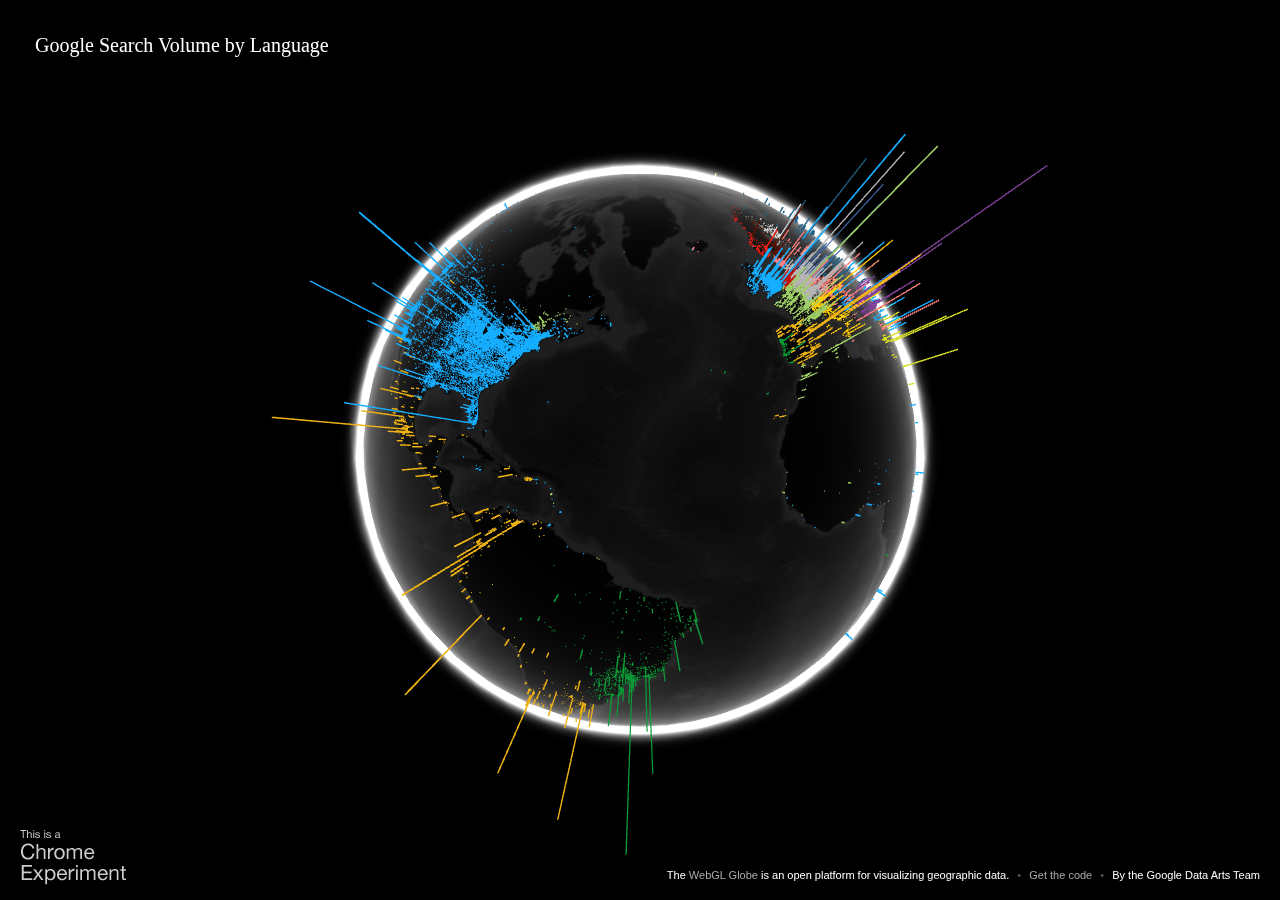
<file: globe-search/index.html>
<!doctype html>
<html lang="en">
<head>
  <title>WebGL Globe</title>
  <meta charset="utf-8">
  <style type="text/css">
    html {
      height: 100%;
    }

    body {
      margin: 0;
      padding: 0;
      background: #000000 url(/globe/loading.gif) center center no-repeat;
      color: #ffffff;
      font-family: sans-serif;
      font-size: 13px;
      line-height: 20px;
      height: 100%;
    }

    #info {

      font-size: 11px;
      position: absolute;
      bottom: 5px;
      background-color: rgba(0, 0, 0, 0.8);
      border-radius: 3px;
      right: 10px;
      padding: 10px;

    }

    a {
      color: #aaa;
      text-decoration: none;
    }

    a:hover {
      text-decoration: underline;
    }

    .bull {
      padding: 0px 5px;
      color: #555;
    }

    #title {
      position: absolute;
      top: 20px;
      width: 320px;
      left: 20px;
      background-color: rgba(0, 0, 0, 0.2);
      font: 20px/20px Georgia;
      padding: 15px;
    }

    .year {

      font: 16px Georgia;
      line-height: 26px;
      height: 30px;
      text-align: center;
      float: left;
      width: 90px;
      color: rgba(255, 255, 255, 0.4);

      cursor: pointer;
      -webkit-transition: all 0.1s ease-out;
    }

    .year:hover, .year.active {
      font-size: 23px;
      color: #fff;
    }

    #ce span {
      display: none;
    }

    #ce {
      width: 107px;
      height: 55px;
      display: block;
      position: absolute;
      bottom: 15px;
      left: 20px;
      background: url(/globe/ce.png);
    }


  </style>
</head>
<body>

<div id="container"></div>

<div id="info">
  The <a href="http://www.chromeexperiments.com/globe">WebGL Globe</a> is an
  open platform for visualizing geographic data. <span
    class="bull">&bull;</span> <a href="https://github.com/dataarts/webgl-globe">Get
  the code</a> <span class="bull">&bull;</span> By the Google Data Arts Team</a>
</div>

<div id="title">
  Google Search Volume by Language
</div>

<a id="ce" href="http://www.chromeexperiments.com/globe">
  <span>This is a Chrome Experiment</span>
</a>


<script type="text/javascript" src="/globe/third-party/Detector.js"></script>
<script type="text/javascript" src="/globe/third-party/three.min.js"></script>
<script type="text/javascript" src="/globe/globe.js"></script>
<script type="text/javascript">

  var globe = DAT.Globe(document.getElementById('container'), {
    colorFn: function(label) {
       return new THREE.Color([
         0xd9d9d9, 0xb6b4b5, 0x9966cc, 0x15adff, 0x3e66a3,
         0x216288, 0xff7e7e, 0xff1f13, 0xc0120b, 0x5a1301, 0xffcc02,
         0xedb113, 0x9fce66, 0x0c9a39,
         0xfe9872, 0x7f3f98, 0xf26522, 0x2bb673, 0xd7df23,
         0xe6b23a, 0x7ed3f7][label]);
    }
  });

  var xhr = new XMLHttpRequest();
  xhr.open('GET', '/globe-search/search.json', true);
  xhr.onreadystatechange = function(e) {
    if (xhr.readyState === 4) {
      if (xhr.status === 200) {
        var data = JSON.parse(xhr.responseText);
        window.data = data;
        globe.addData(data, {format: 'legend'});
        globe.createPoints();
        globe.animate();
        document.body.style.backgroundImage = 'none'; // remove loading
      }
    }
  };
  xhr.send(null);

</script>


</body>

</html>
</file>
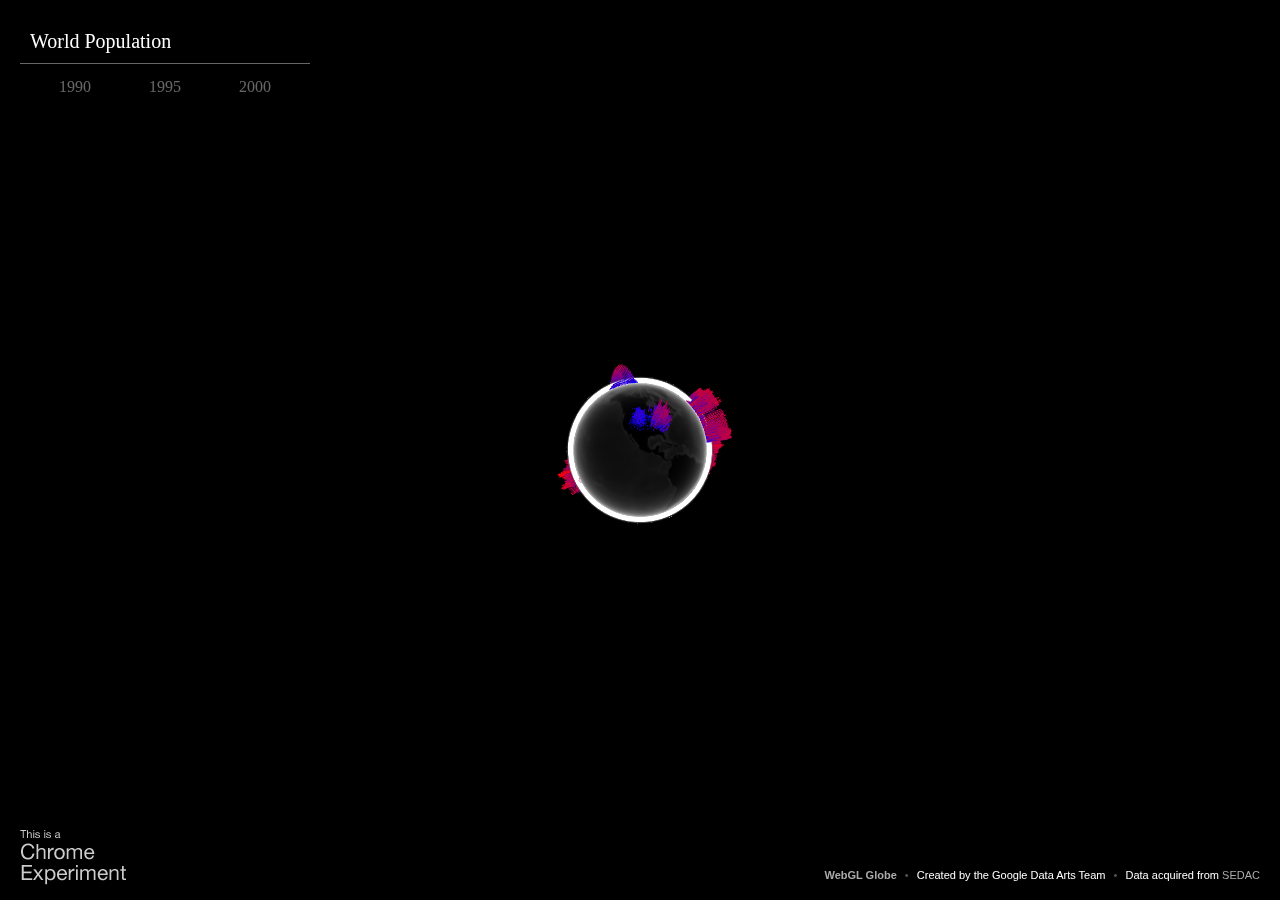
<file: globe-vertex-texture/index.html>
<!DOCTYPE HTML>
<html lang="en">
  <head>
    <title>WebGL Globe</title>
    <meta charset="utf-8">
    <style type="text/css">
      html {
        height: 100%;
      }
      body {
        margin: 0;
        padding: 0;
        background: #000000 url(loading.gif) center center no-repeat;
        color: #ffffff;
        font-family: sans-serif;
        font-size: 13px;
        line-height: 20px;
        height: 100%;
      }

      #info {

        font-size: 11px;
        position: absolute;
        bottom: 5px;
        background-color: rgba(0,0,0,0.8);
        border-radius: 3px;
        right: 10px;
        padding: 10px;

      }

      #currentInfo {
        width: 270px;
        position: absolute;
        left: 20px;
        top: 63px;

        background-color: rgba(0,0,0,0.2);

        border-top: 1px solid rgba(255,255,255,0.4);
        padding: 10px;
      }

      a {
        color: #aaa;
        text-decoration: none;
      }
      a:hover {
        text-decoration: underline;
      }

      .bull {
        padding: 0 5px;
        color: #555;
      }

      #title {
        position: absolute;
        top: 20px;
        width: 270px;
        left: 20px;
        background-color: rgba(0,0,0,0.2);
        border-radius: 3px;
        font: 20px Georgia;
        padding: 10px;
      }

      .year {
        font: 16px Georgia;
        line-height: 26px;
        height: 30px;
        text-align: center;
        float: left;
        width: 90px;
        color: rgba(255, 255, 255, 0.4);

        cursor: pointer;
        -webkit-transition: all 0.1s ease-out;
      }

      .year:hover, .year.active {
        font-size: 23px;
        color: #fff;
      }

      #ce span {
        display: none;
      }

      #ce {
        width: 107px;
        height: 55px;
        display: block;
        position: absolute;
        bottom: 15px;
        left: 20px;
        background: url(ce.png);
      }


    </style>
  </head>
  <body>

  <div id="container"></div>

  <div id="info">
    <strong><a href="http://www.chromeexperiments.com/globe">WebGL Globe</a></strong> <span class="bull">&bull;</span> Created by the Google Data Arts Team <span class="bull">&bull;</span> Data acquired from <a href="http://sedac.ciesin.columbia.edu/gpw/">SEDAC</a>
  </div>

  <div id="currentInfo">
    <span id="year1990" class="year">1990</span>
    <span id="year1995" class="year">1995</span>
    <span id="year2000" class="year">2000</span>
  </div>

  <div id="title">
    World Population
  </div>

  <a id="ce" href="http://www.chromeexperiments.com/globe">
    <span>This is a Chrome Experiment</span>
  </a>

  <script type="text/javascript" src="third-party/Three/ThreeWebGL.js"></script>
  <script type="text/javascript" src="third-party/Three/ThreeExtras.js"></script>
  <script type="text/javascript" src="third-party/Three/RequestAnimationFrame.js"></script>
  <script type="text/javascript" src="third-party/Three/Detector.js"></script>
  <script type="text/javascript" src="third-party/Tween.js"></script>
  <script type="text/javascript" src="globe.js"></script>
  <script type="text/javascript" src="shaders.js"></script>
  <script type="text/javascript">

    if(!Detector.webgl){
      Detector.addGetWebGLMessage();
    } else {

      var years = ['1990','1995','2000'];
      var container = document.getElementById('container');
      var globe = new DAT.Globe(container);
      console.log(globe);
      var i, tweens = [];

      var settime = function(globe, t) {
        return function() {
          new TWEEN.Tween(globe).to({time: t/years.length},500).easing(TWEEN.Easing.Cubic.EaseOut).start();
          var y = document.getElementById('year'+years[t]);
          if (y.getAttribute('class') === 'year active') {
            return;
          }
          var yy = document.getElementsByClassName('year');
          for(i=0; i<yy.length; i++) {
            yy[i].setAttribute('class','year');
          }
          y.setAttribute('class', 'year active');
        };
      };

      for(var i = 0; i<years.length; i++) {
        var y = document.getElementById('year'+years[i]);
        y.addEventListener('mouseover', settime(globe,i), false);
      }

      var xhr;
      TWEEN.start();

      globe.modelLoader();

    }

  </script>

  </body>

</html>
</file>
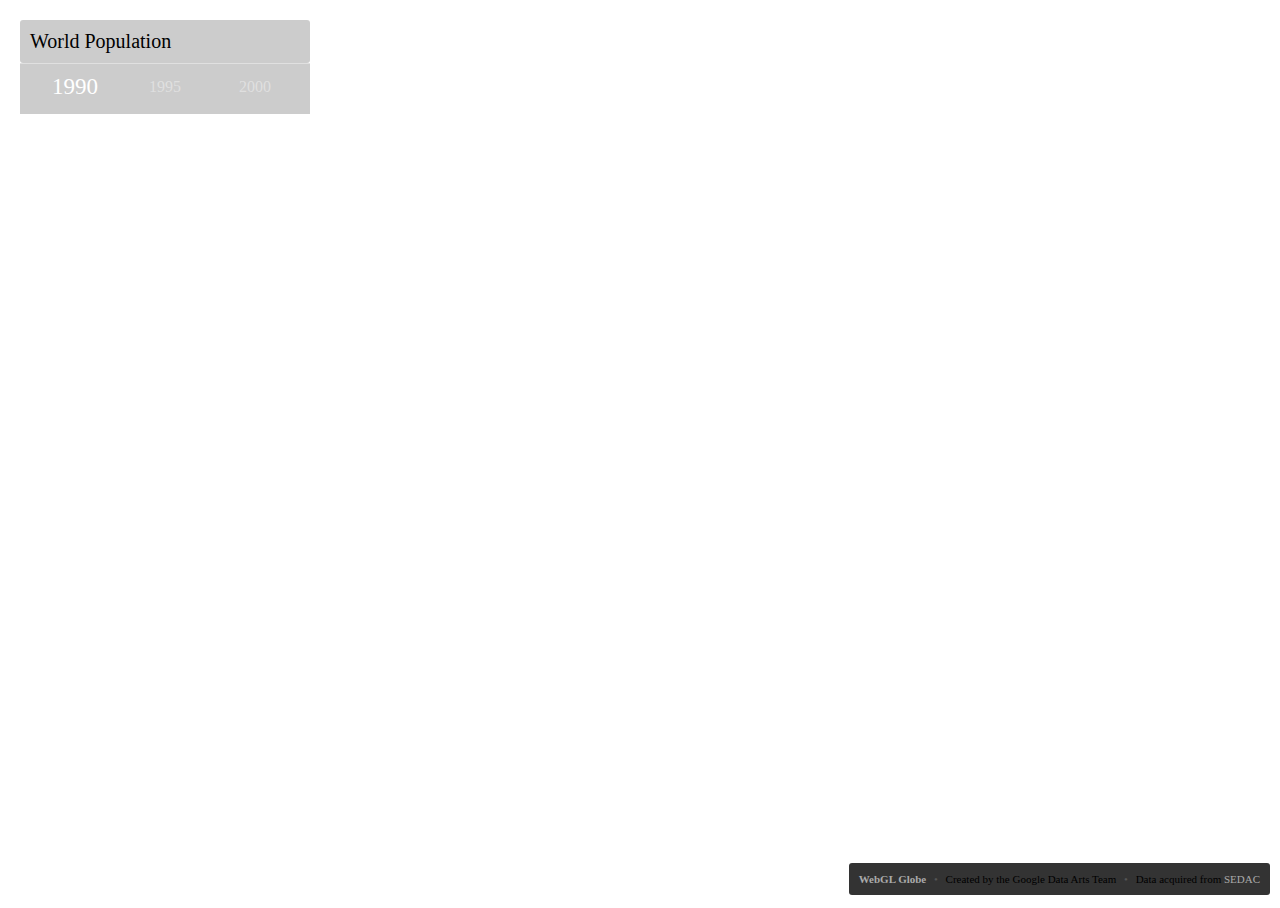
<file: globe/index.html>
<!DOCTYPE HTML>
<html lang="en">
  <head>
    <title>WebGL Globe</title>
    <meta charset="utf-8">
    <style type="text/css">
      html {
        height: 100%;
      }
      .body_y {
        margin: 0;
        padding: 0;
        background: #000000 url(/globe/loading.gif) center center no-repeat;
        color: #ffffff;
        font-family: sans-serif;
        font-size: 13px;
        line-height: 20px;
        height: 100%;
      }

      #info {

        font-size: 11px;
        position: absolute;
        bottom: 5px;
        background-color: rgba(0,0,0,0.8);
        border-radius: 3px;
        right: 10px;
        padding: 10px;

      }

      #currentInfo {
        width: 270px;
        position: absolute;
        left: 20px;
        top: 63px;

        background-color: rgba(0,0,0,0.2);

        border-top: 1px solid rgba(255,255,255,0.4);
        padding: 10px;
      }

      a {
        color: #aaa;
        text-decoration: none;
      }
      a:hover {
        text-decoration: underline;
      }

      .bull {
        padding: 0 5px;
        color: #555;
      }

      #title {
        position: absolute;
        top: 20px;
        width: 270px;
        left: 20px;
        background-color: rgba(0,0,0,0.2);
        border-radius: 3px;
        font: 20px Georgia;
        padding: 10px;
      }

      .year {
        font: 16px Georgia;
        line-height: 26px;
        height: 30px;
        text-align: center;
        float: left;
        width: 90px;
        color: rgba(255, 255, 255, 0.4);

        cursor: pointer;
        -webkit-transition: all 0.1s ease-out;
      }

      .year:hover, .year.active {
        font-size: 23px;
        color: #fff;
      }

      #ce span {
        display: none;
      }

      #ce {
        width: 107px;
        height: 55px;
        display: block;
        position: absolute;
        bottom: 15px;
        left: 20px;
        background: url(/globe/ce.png);
      }


    </style>
  </head>
  <body>

  <div id="container"></div>

  <div id="info">
    <strong><a href="http://www.chromeexperiments.com/globe">WebGL Globe</a></strong> <span class="bull">&bull;</span> Created by the Google Data Arts Team <span class="bull">&bull;</span> Data acquired from <a href="http://sedac.ciesin.columbia.edu/gpw/">SEDAC</a>
  </div>

  <div id="currentInfo">
    <span id="year1990" class="year">1990</span>
    <span id="year1995" class="year">1995</span>
    <span id="year2000" class="year">2000</span>
  </div>

  <div id="title">
    World Population
  </div>

  <a id="ce" href="http://www.chromeexperiments.com/globe">
    <span>This is a Chrome Experiment</span>
  </a>

  <script type="text/javascript" src="/globe/third-party/Detector.js"></script>
  <script type="text/javascript" src="/globe/third-party/three.min.js"></script>
  <script type="text/javascript" src="/globe/third-party/Tween.js"></script>
  <script type="text/javascript" src="/globe/globe.js"></script>
  <script type="text/javascript">

    if(!Detector.webgl){
      Detector.addGetWebGLMessage();
    } else {

      var years = ['1990','1995','2000'];
      var container = document.getElementById('container');
      var globe = new DAT.Globe(container);

      console.log(globe);
      var i, tweens = [];
      
      var settime = function(globe, t) {
        return function() {
          new TWEEN.Tween(globe).to({time: t/years.length},500).easing(TWEEN.Easing.Cubic.EaseOut).start();
          var y = document.getElementById('year'+years[t]);
          if (y.getAttribute('class') === 'year active') {
            return;
          }
          var yy = document.getElementsByClassName('year');
          for(i=0; i<yy.length; i++) {
            yy[i].setAttribute('class','year');
          }
          y.setAttribute('class', 'year active');
        };
      };
      
      for(var i = 0; i<years.length; i++) {
        var y = document.getElementById('year'+years[i]);
        y.addEventListener('mouseover', settime(globe,i), false);
      }
      
      var xhr;
      TWEEN.start();
      
      
      xhr = new XMLHttpRequest();
      xhr.open('GET', '/globe/population909500.json', true);
      xhr.onreadystatechange = function(e) {
        if (xhr.readyState === 4) {
          if (xhr.status === 200) {
            var data = JSON.parse(xhr.responseText);
            window.data = data;
            for (i=0;i<data.length;i++) {
              globe.addData(data[i][1], {format: 'magnitude', name: data[i][0], animated: true});
            }
            globe.createPoints();
            settime(globe,0)();
            globe.animate();
            document.body.style.backgroundImage = 'none'; // remove loading
          }
        }
      };
      xhr.send(null);
    }

  </script>

  </body>

</html>
</file>
